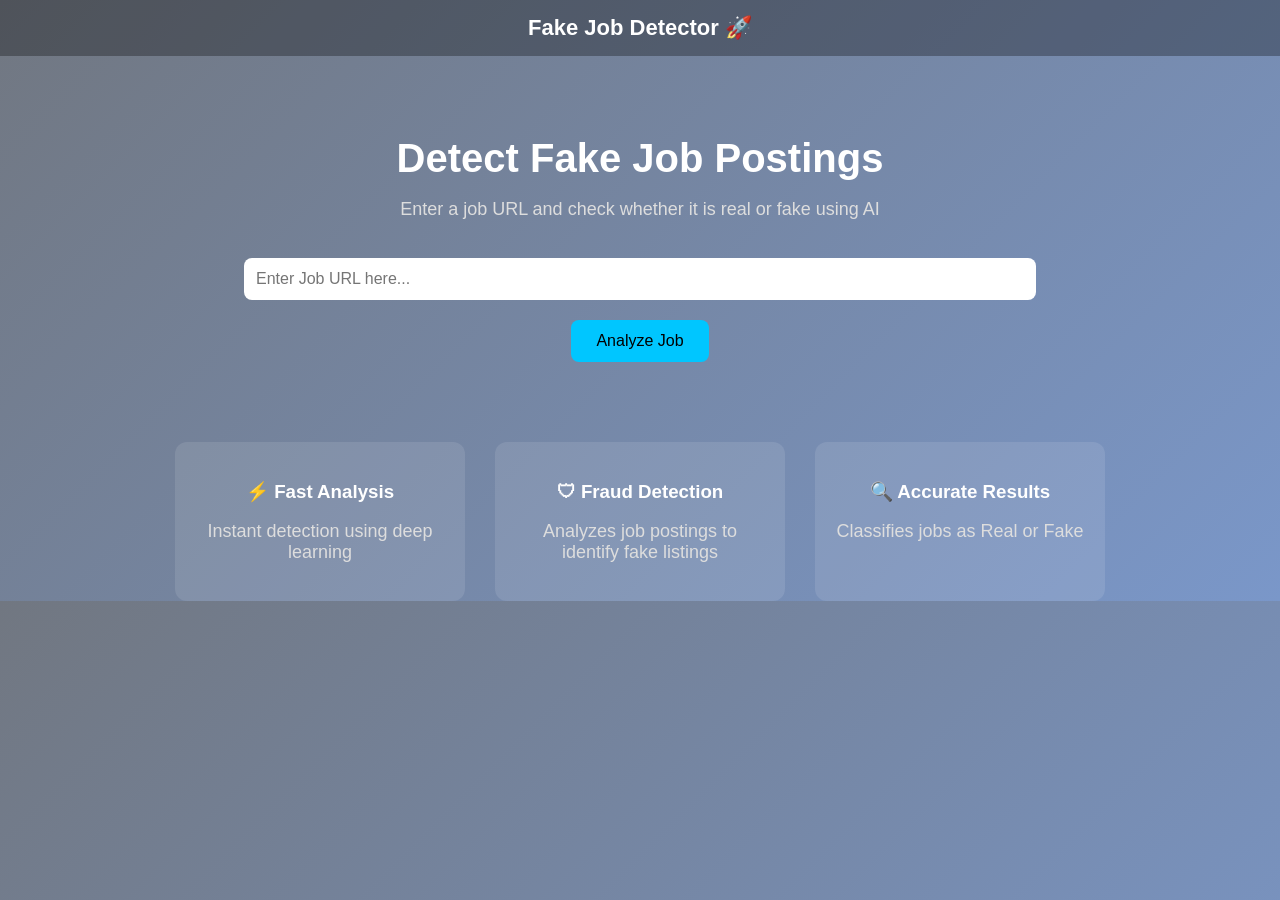
<file: templates/index.html>
<!DOCTYPE html>
<html lang="en">
<head>
<meta charset="UTF-8">
<title>Fake Job Detector</title>

<style>

body {
    margin: 0;
    font-family: 'Segoe UI', sans-serif;
    background: linear-gradient(135deg, #717781, #7a97c9);
    color: white;
    text-align: center;
}

/* Navbar */
.navbar {
    padding: 15px;
    font-size: 22px;
    font-weight: bold;
    background: rgba(0,0,0,0.3);
}

/* Main container */
.container {
    margin-top: 80px;
}

/* Title */
h1 {
    font-size: 40px;
    margin-bottom: 10px;
}

p {
    font-size: 18px;
    color: #ddd;
}

/* Input box */
input {
    width: 60%;
    padding: 12px;
    border: none;
    border-radius: 8px;
    margin-top: 20px;
    font-size: 16px;
}

/* Button */
button {
    margin-top: 20px;
    padding: 12px 25px;
    background: #00c6ff;
    border: none;
    border-radius: 8px;
    color: black;
    font-size: 16px;
    cursor: pointer;
    transition: 0.3s;
}

button:hover {
    background: #00a2cc;
}

/* Features */
.features {
    margin-top: 80px;
    display: flex;
    justify-content: center;
    gap: 30px;
}

.card {
    background: rgba(255,255,255,0.1);
    padding: 20px;
    border-radius: 12px;
    width: 250px;
}

/* 🔥 Loading Section */
#loading {
    display: none;
    margin-top: 20px;
}

/* Spinner */
.spinner {
    border: 5px solid #ccc;
    border-top: 5px solid #00d4ff;
    border-radius: 50%;
    width: 40px;
    height: 40px;
    animation: spin 1s linear infinite;
    margin: 10px auto;
}

/* Animation */
@keyframes spin {
    100% { transform: rotate(360deg); }
}

</style>
</head>

<body>

<div class="navbar">
    Fake Job Detector 🚀
</div>

<div class="container">

    <h1>Detect Fake Job Postings</h1>
    <p>Enter a job URL and check whether it is real or fake using AI</p>

    <!-- ✅ Form with loading trigger -->
    <form action="/predict" method="POST" onsubmit="showLoading()">
        <input type="text" name="jobtext" placeholder="Enter Job URL here..." required>
        <br>
        <button type="submit">Analyze Job</button>
    </form>

    <!-- 🔥 Loading UI -->
    <div id="loading">
        <div class="spinner"></div>
        <p>Analyzing job... 🤖</p>
    </div>

</div>

<div class="features">

    <div class="card">
        <h3>⚡ Fast Analysis</h3>
        <p>Instant detection using deep learning</p>
    </div>

    <div class="card">
    <h3>🛡 Fraud Detection</h3>
    <p>Analyzes job postings to identify fake listings</p>
</div>
    <div class="card">
        <h3>🔍 Accurate Results</h3>
        <p>Classifies jobs as Real or Fake</p>
    </div>

</div>

<script>
function showLoading() {
    document.getElementById("loading").style.display = "block";
}
</script>

</body>
</html>
</file>
